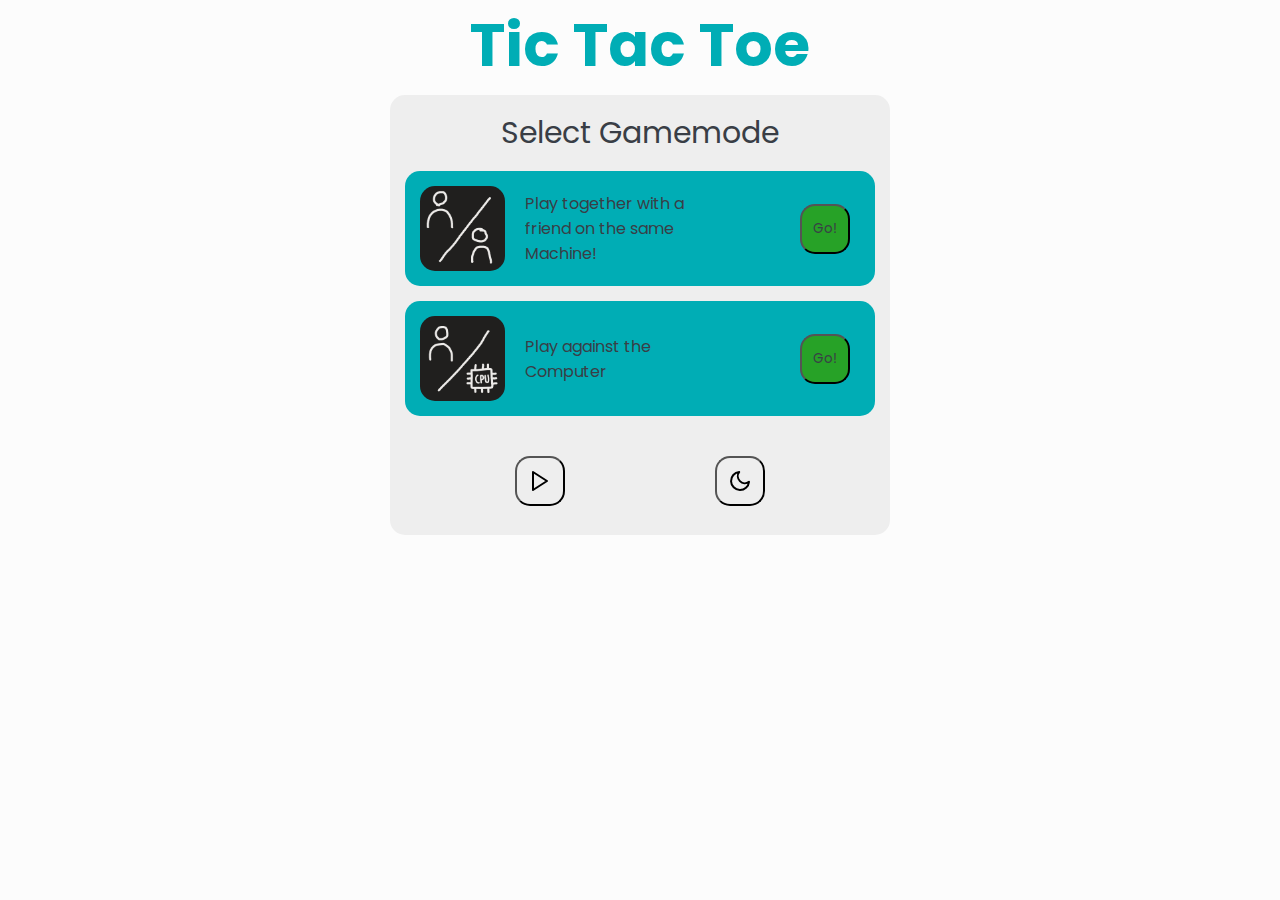
<file: index.html>
<!DOCTYPE html>
<html lang="en">
    <head>
        <title>Tic Tac Toe</title>
        <meta charset="utf-8">
        <meta name="viewport" content="width=device-width, initial-scale=1.0">
        <link rel="stylesheet" href="style/style.css">
        <link rel="stylesheet" href="https://fonts.googleapis.com/css?family=Poppins">
    </head>
    <body>
        <div class="main">
            <header class="title">Tic Tac Toe</header>
            <div class="gamemodeSelect">
                <p class="paragraph">Select Gamemode</p>
                <div class="modes">
                    <div class="gamemodeItem">
                        <img src="src/pvpIcon.png" alt="PvP" class="previewImg">
                        <p class="modeDescription">Play together with a friend on the same Machine!</p>
                        <button class="goButton" type="button" onclick="startLocalMP();">Go!</button>
                    </div>
                    <div class="gamemodeItem">
                        <img src="src/pveIcon.png" alt="PvE" class="previewImg">
                        <p class="modeDescription">Play against the Computer</p>
                        <button class="goButton" type="button" onclick="startLocalSP();">Go!</button>
                    </div>
                </div>
                <div class="settings">
                    <button class="button" type="button" onclick="toggleMusic();">
                        <img src="src/play.svg" alt="Toggle Music" id="music" class="icon">
                    </button>
                    <button class="button" type="button" onclick="toggleAppearance(this);">
                        <img src="src/moon.svg" alt="Toggle Nightmode" id="nightmode" class="icon">
                    </button>
                </div>
            </div>
        </div>
        <script type="text/javascript" src="scripts/main.js"></script>
    </body>
</html>
</file>
<file: style/style.css>
html {
    --border-radius: 15px;
    --background: #FCFCFC;
    --background-panel: #EEEEEE;/*box container*/
    --color-headings: #00ADB5;/*heading*/
    --color-text: #393e46;/*paragraph*/
}

html[ui-theme='dark'] {
    --background: #232931;
    --background-panel: #393E46;
    --color-headings: #00ADB5;
    --color-text: #d7d7d7;
}

html[ui-theme='special'] {
    --background: #0a2647;
    --background-panel: #144272;
    --color-headings: #205295;
    --color-text: #2c74b3;
}

* {
    color: var(--color-text);
    font-family: "Poppins", sans-serif;
    overflow: hidden;
    padding: 0;
    margin: 0;
}

body {
    background-color: var(--background);
}

.title {
    width: 100%;
    height: 80px;
    color: var(--color-headings);
    font-size: 60px;
    font-weight: bolder;
    text-align: center;
}

.gamemodeSelect {
    max-width: 500px;
    height: 440px;
    margin: 15px auto auto auto;
    background-color: var(--background-panel);
    border-radius: var(--border-radius);
}

.paragraph {
    text-align: center;
    font-size: 30px;
    padding-top: 15px;
}

.gamemodeItem {
    display: flex;
    justify-content:space-between;
    margin: 15px;
    background-color: var(--color-headings);
    border-radius: var(--border-radius);
}

.previewImg {
    margin: 15px;
    width: 85px;
    height: 85px;
    border-radius: var(--border-radius);
}

.modeDescription {
    max-width: 200px;
    margin-top: auto;
    margin-bottom: auto;
    margin-left: 5px;
    margin-right: auto;
    flex-wrap: wrap;
    text-align: left;
}

.goButton {
    width: 50px;
    height: 50px;
    margin-top: auto;
    margin-bottom: auto;
    margin-right: 25px;
    background-color: rgb(39, 162, 39);
    border-radius: var(--border-radius);
}

.settings {
    display: flex;
    justify-content: space-evenly;
    margin-bottom: 15px;
}

.button {
    width: 50px;
    height: 50px;
    margin: 25px 25px 25px 25px;
    background-color: var(--background-panel);
    color: var(--color-text);
    border-radius: var(--border-radius);
    align-content: center;
}

.icon {
    width: 24px;
    height: 24px;
    margin: 11px;
}

html.transition,
 html.transition *,
 html.transition *:before,
 html.transition *:after {
   transition: all 400ms !important;
   transition-delay: 0 !important;
}
</file>
